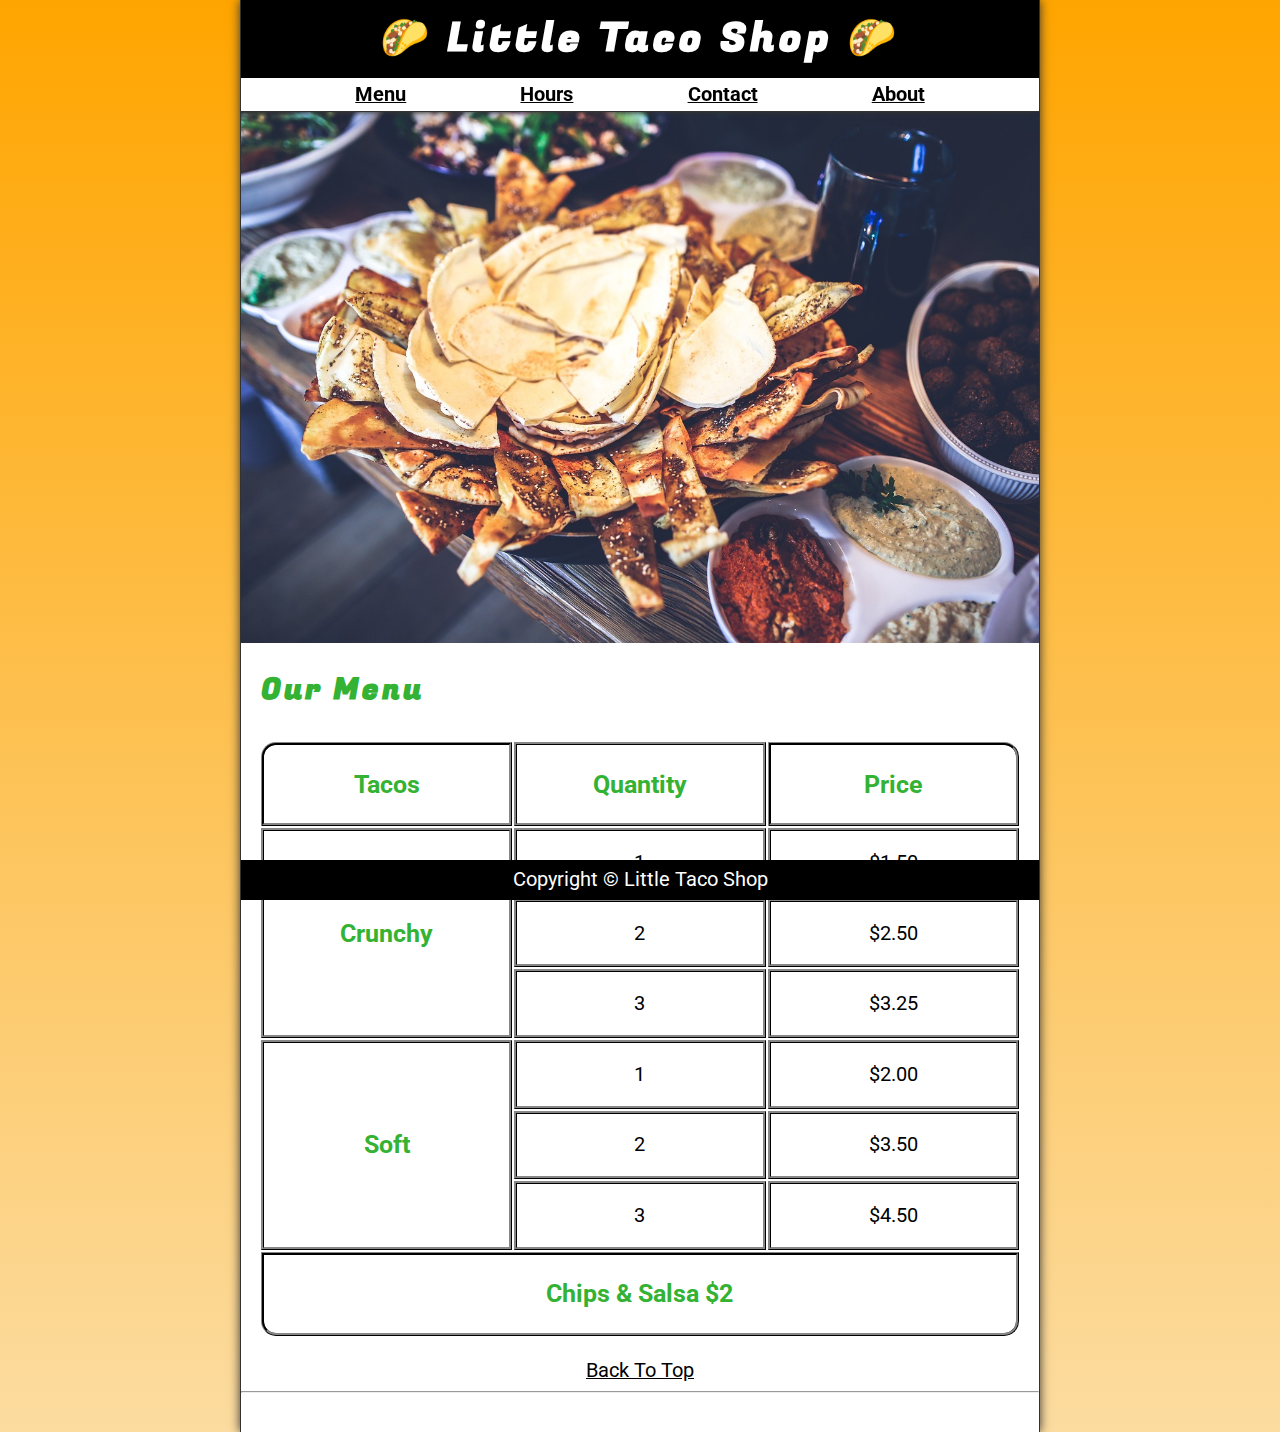
<file: index.html>
<!DOCTYPE html>
<html lang="en">
  <head>
    <meta charset="UTF-8" />
    <meta http-equiv="X-UA-Compatible" content="IE=edge" />
    <meta name="viewport" content="width=device-width, initial-scale=1.0" />
    <title>The Little Taco Shop</title>
    <link rel="stylesheet" href="./style.css" />
  </head>
  <body>
    <header class="header">
      <h1 class="header__h1">Little Taco Shop</h1>
      <nav class="header__nav">
        <ul class="header__ul">
          <li>
            <a href="#menu">Menu</a>
          </li>
          <li>
            <a href="./hours.html">Hours</a>
          </li>
          <li>
            <a href="./contact.html">Contact</a>
          </li>
          <li>
            <a href="./about.html">About</a>
          </li>
        </ul>
      </nav>
    </header>
    <section class="hero">
      <h2 class="hero__h2">Bienvenidos!</h2>
      <figure>
        <img
          src="./images/tacos_drink.jpg"
          alt="Tacos and a Drink"
          title="We love Tacos"
          width="400"
          height="250"
        />
        <figcaption class="offscreen">Tacos and a Drink</figcaption>
      </figure>
    </section>

    <main class="main">
      <article id="menu" class="main__article menu">
        <h2 class="menu__h2">Our Menu</h2>
        <table class="menu__container">
          <caption class="offscreen">
            Our Tacos
          </caption>
          <thead>
            <tr>
              <th class="menu__header" scope="col">Tacos</th>
              <th class="menu__header" scope="col">Quantity</th>
              <th class="menu__header" scope="col">Price</th>
            </tr>
          </thead>
          <tbody>
            <tr>
              <th class="menu__item menu__cr" scope="row" rowspan="3">
                Crunchy
              </th>
              <td class="menu__item">1</td>
              <td class="menu__item">$1.50</td>
            </tr>
            <tr>
              <td class="menu__item">2</td>
              <td class="menu__item">$2.50</td>
            </tr>
            <tr>
              <td class="menu__item">3</td>
              <td class="menu__item">$3.25</td>
            </tr>
            <tr>
              <th class="menu__item menu__sf" scope="row" rowspan="3">Soft</th>
              <td class="menu__item">1</td>
              <td class="menu__item">$2.00</td>
            </tr>
            <tr>
              <td class="menu__item">2</td>
              <td class="menu__item">$3.50</td>
            </tr>
            <tr>
              <td class="menu__item">3</td>
              <td class="menu__item">$4.50</td>
            </tr>
          </tbody>
          <tfoot>
            <tr>
              <td class="menu__item menu__cs" colspan="3">
                Chips &amp; Salsa $2
              </td>
            </tr>
          </tfoot>
        </table>

        <p class="center">
          <a href="#">Back To Top</a>
        </p>
      </article>
    </main>
    <hr />
    <footer class="footer">
      <p>
        <span class="nowrap">Copyright &copy;</span>
        <span class="nowrap">Little Taco Shop</span>
      </p>
    </footer>
  </body>
</html>
</file>
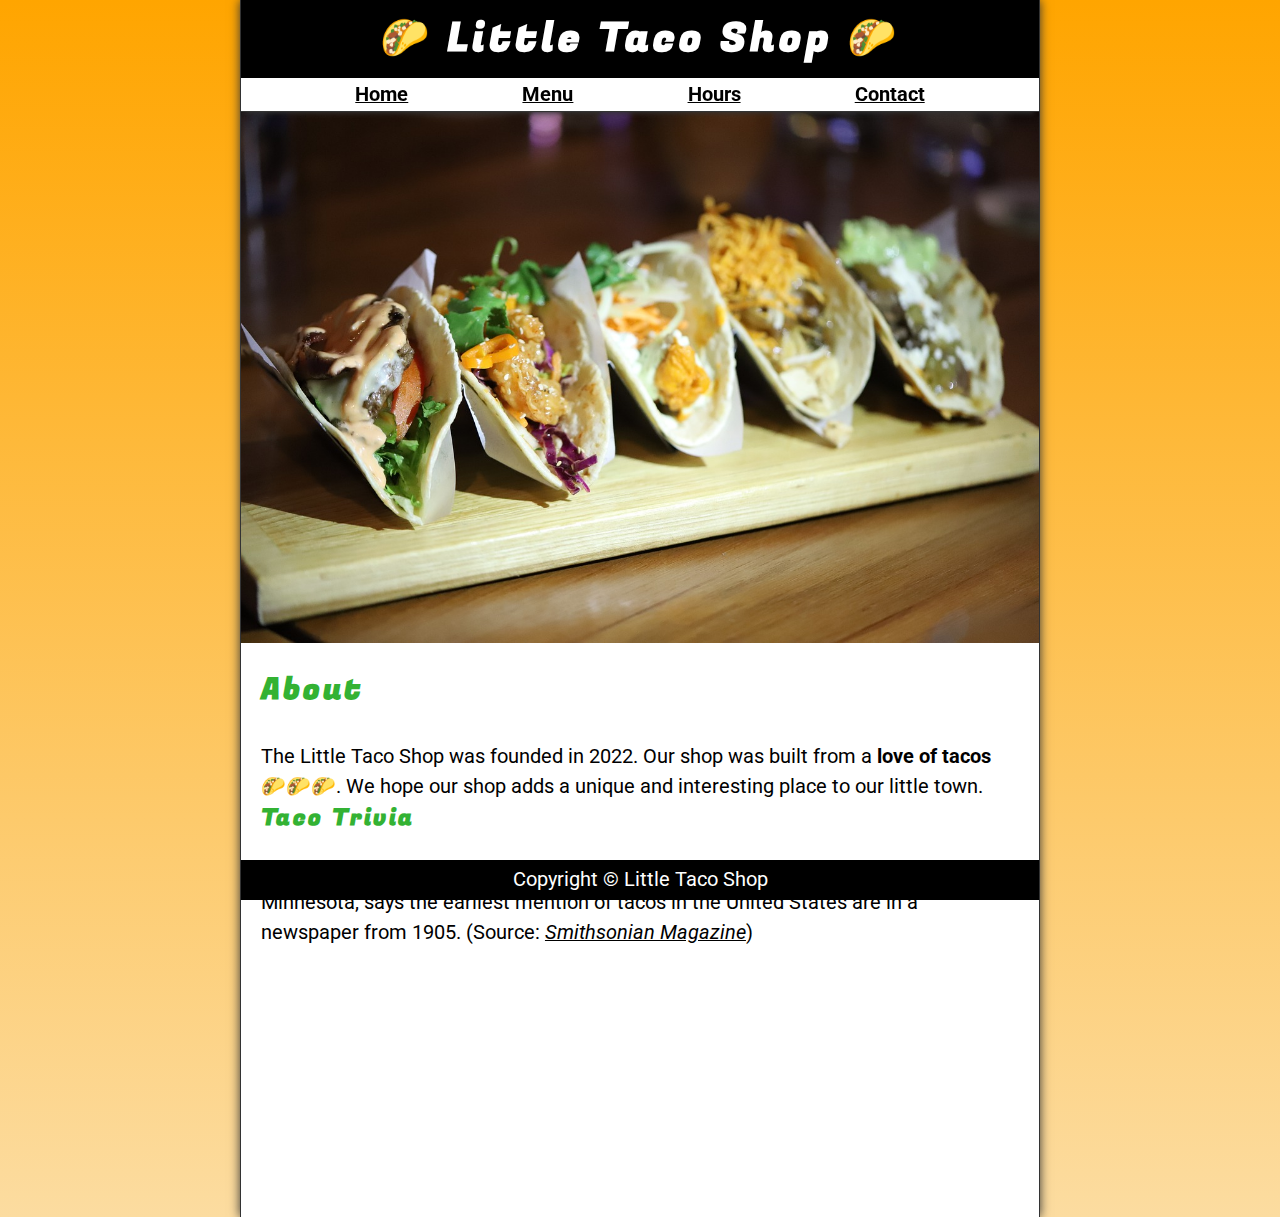
<file: about.html>
<!DOCTYPE html>
<html lang="en">
  <head>
    <meta charset="UTF-8" />
    <meta http-equiv="X-UA-Compatible" content="IE=edge" />
    <meta name="viewport" content="width=device-width, initial-scale=1.0" />
    <title>About</title>
    <link rel="stylesheet" href="./style.css" />
  </head>
  <body>
    <header class="header">
      <h1 class="header__h1">Little Taco Shop</h1>
      <nav class="header__nav">
        <ul class="header__ul">
          <li>
            <a href="/">Home</a>
          </li>
          <li>
            <a href="/#menu">Menu</a>
          </li>
          <li>
            <a href="./hours.html">Hours</a>
          </li>
          <li>
            <a href="./contact.html">Contact</a>
          </li>
        </ul>
      </nav>
    </header>
    <section class="hero">
      <figure>
        <img
          src="./images/tacos_deliciosos.jpg"
          alt="Deliciosos Tacos"
          title="We love Tacos"
          width="400"
          height="250"
        />
        <figcaption class="offscreen">Try these Delicious Tacos</figcaption>
      </figure>
    </section>

    <main class="main">
      <article id="about" class="main__article about">
        <h2>About</h2>
        <p>
          The Little Taco Shop was founded in
          <time datetime="2022">2022</time>. Our shop was built from a
          <strong>love of tacos</strong> 🌮🌮🌮. We hope our shop adds a unique
          and interesting place to our little town.
        </p>
        <aside class="about__trivia">
          <h3>Taco Trivia</h3>
          <p class="about__trivia-answer">
            Jeffrey M. Pilcher, taco historian and professor of history at the
            University of Minnesota, says the earliest mention of tacos in the
            United States are in a newspaper from
            <time datetime="1905">1905</time>. (Source:
            <cite
              ><a
                href="https://www.smithsonianmag.com/arts-culture/where-did-the-taco-come-from-81228162/"
                target="_blank"
                >Smithsonian Magazine</a
              ></cite
            >)
          </p>
        </aside>
      </article>
    </main>
    <footer class="footer">
      <p>
        <span class="nowrap">Copyright &copy;</span>
        <span class="nowrap">Little Taco Shop</span>
      </p>
    </footer>
  </body>
</html>
</file>
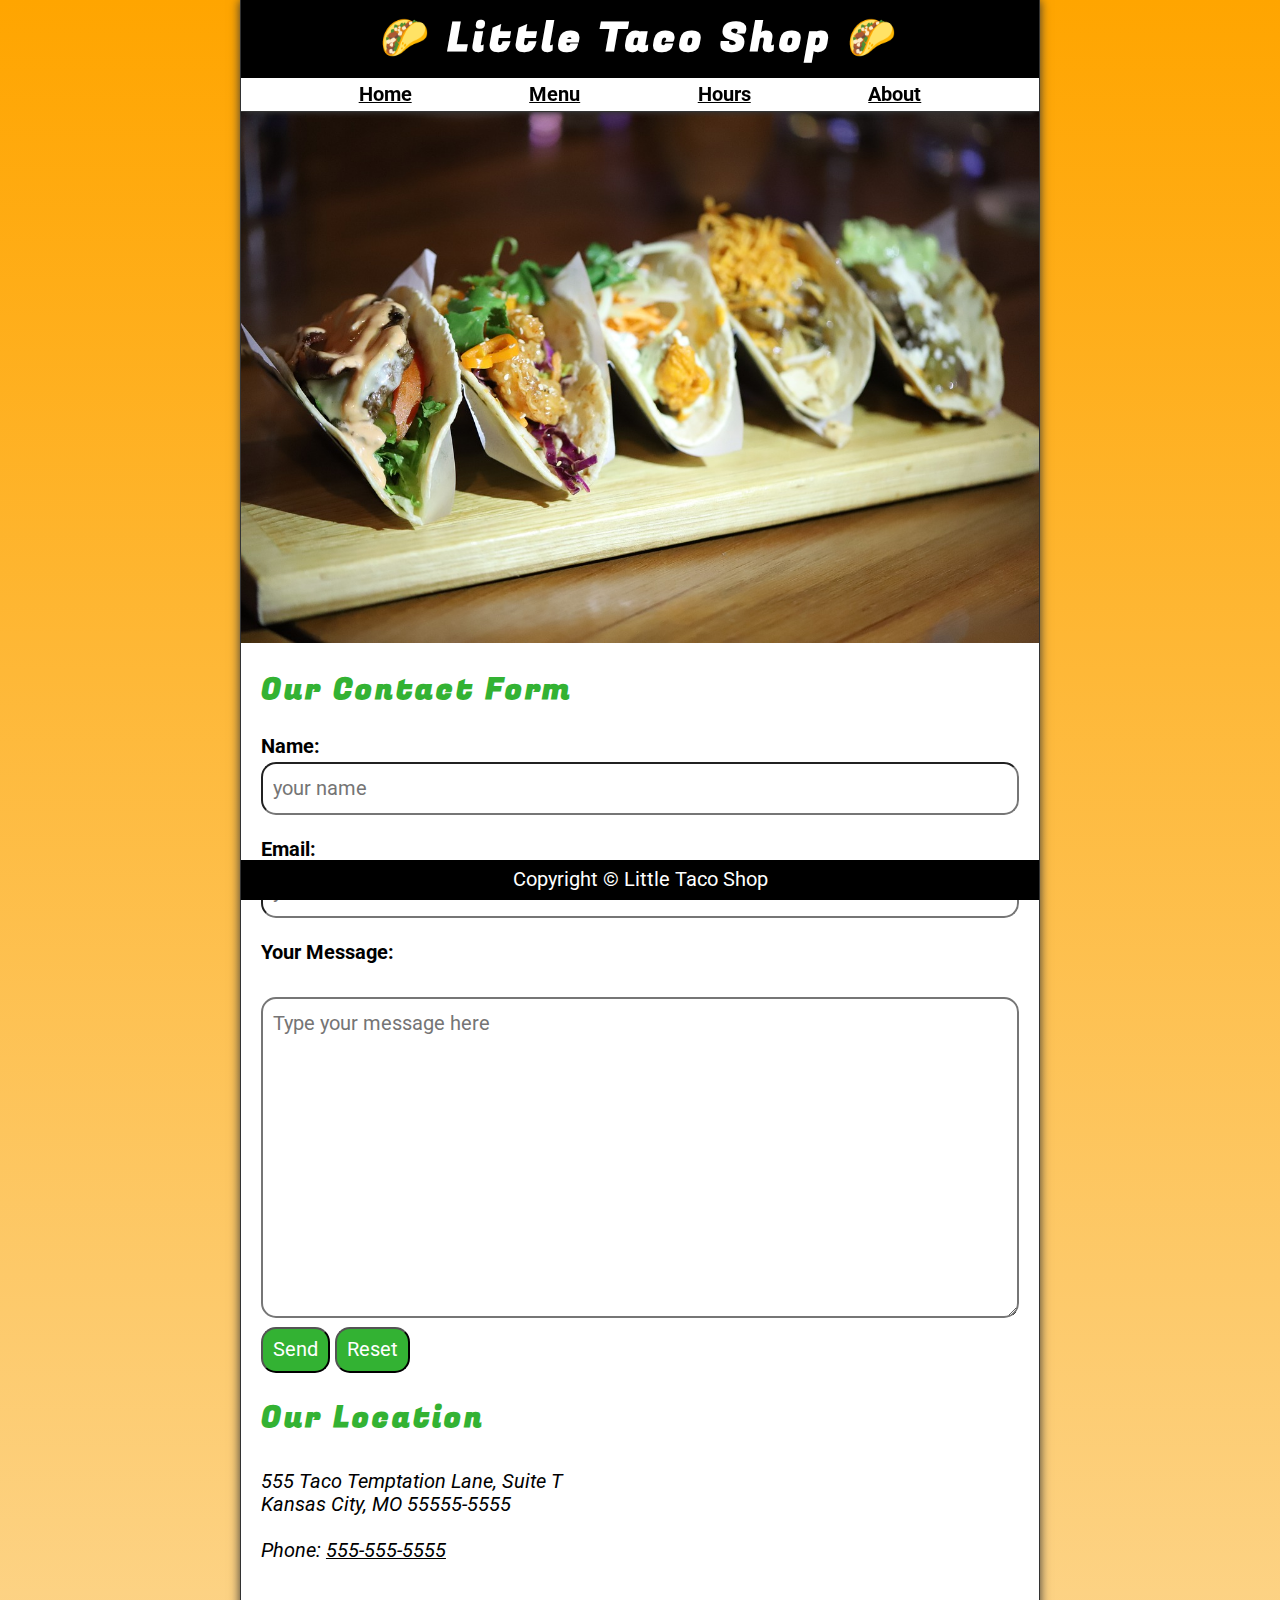
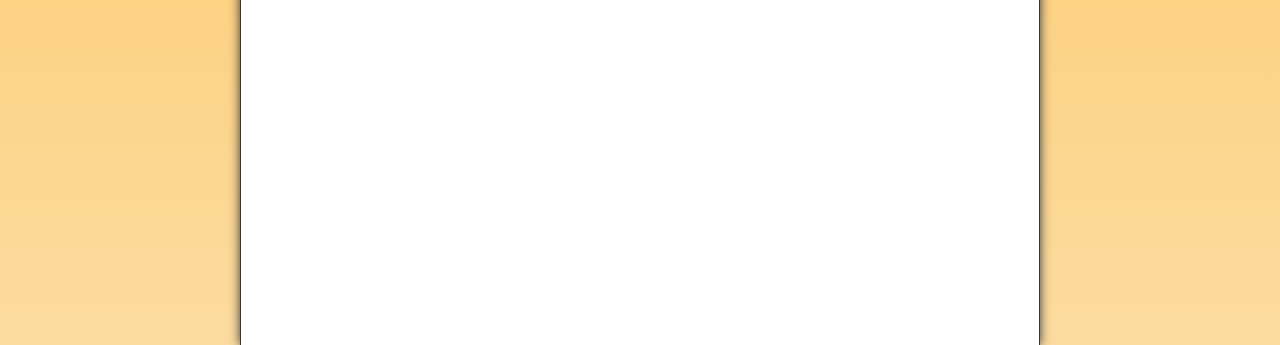
<file: contact.html>
<!DOCTYPE html>
<html lang="en">
  <head>
    <meta charset="UTF-8" />
    <meta http-equiv="X-UA-Compatible" content="IE=edge" />
    <meta name="viewport" content="width=device-width, initial-scale=1.0" />
    <title>Contact</title>
    <link rel="stylesheet" href="./style.css" />
  </head>
  <body>
    <header class="header">
      <h1 class="header__h1">Little Taco Shop</h1>
      <nav class="header__nav">
        <ul class="header__ul">
          <li>
            <a href="/">Home</a>
          </li>
          <li>
            <a href="/#menu">Menu</a>
          </li>
          <li>
            <a href="./hours.html">Hours</a>
          </li>
          <li>
            <a href="./about.html">About</a>
          </li>
        </ul>
      </nav>
    </header>
    <section class="hero">
      <figure>
        <img
          src="./images/tacos_deliciosos.jpg"
          alt="Deliciosos Tacos"
          title="We love Tacos"
          width="400"
          height="250"
        />
        <figcaption class="offscreen">Try these Delicious Tacos</figcaption>
      </figure>
    </section>

    <main class="main">
      <article class="main__article contact">
        <h2 class="contact__h2">Our Contact Form</h2>

        <form
          action="https://httpbin.org/get"
          method="get"
          class="contact__form"
        >
          <fieldset class="contact__fieldset">
            <legend class="offscreen">Send Us A Message</legend>
            <p class="contact__p">
              <label class="contact__label" for="name">Name:</label>
              <input
                class="contact__input"
                type="text"
                name="name"
                id="name"
                placeholder="your name"
                required
              />
            </p>
            <p class="contact__p">
              <label class="contact__label" for="email">Email:</label>
              <input
                class="contact__input"
                type="email"
                name="email"
                id="email"
                placeholder="your email"
                required
              />
            </p>
            <p>
              <label class="contact__label" for="message">Your Message:</label>
              <br />
              <textarea
                class="contact__textarea"
                name="message"
                id="message"
                cols="30"
                rows="10"
                placeholder="Type your message here"
              ></textarea>
            </p>
          </fieldset>
          <button class="contact__button" type="submit">Send</button>
          <button class="contact__button" type="reset">Reset</button>
        </form>
      </article>
      <br />
      <article class="main__article">
        <h2>Our Location</h2>
        <address>
          555 Taco Temptation Lane, Suite T<br />
          Kansas City, MO 55555-5555
          <br /><br />
          Phone: <a href="tel:+5555555555">555-555-5555</a>
        </address>
      </article>
    </main>

    <footer class="footer">
      <p>
        <span class="nowrap">Copyright &copy;</span>
        <span class="nowrap">Little Taco Shop</span>
      </p>
    </footer>
  </body>
</html>
</file>
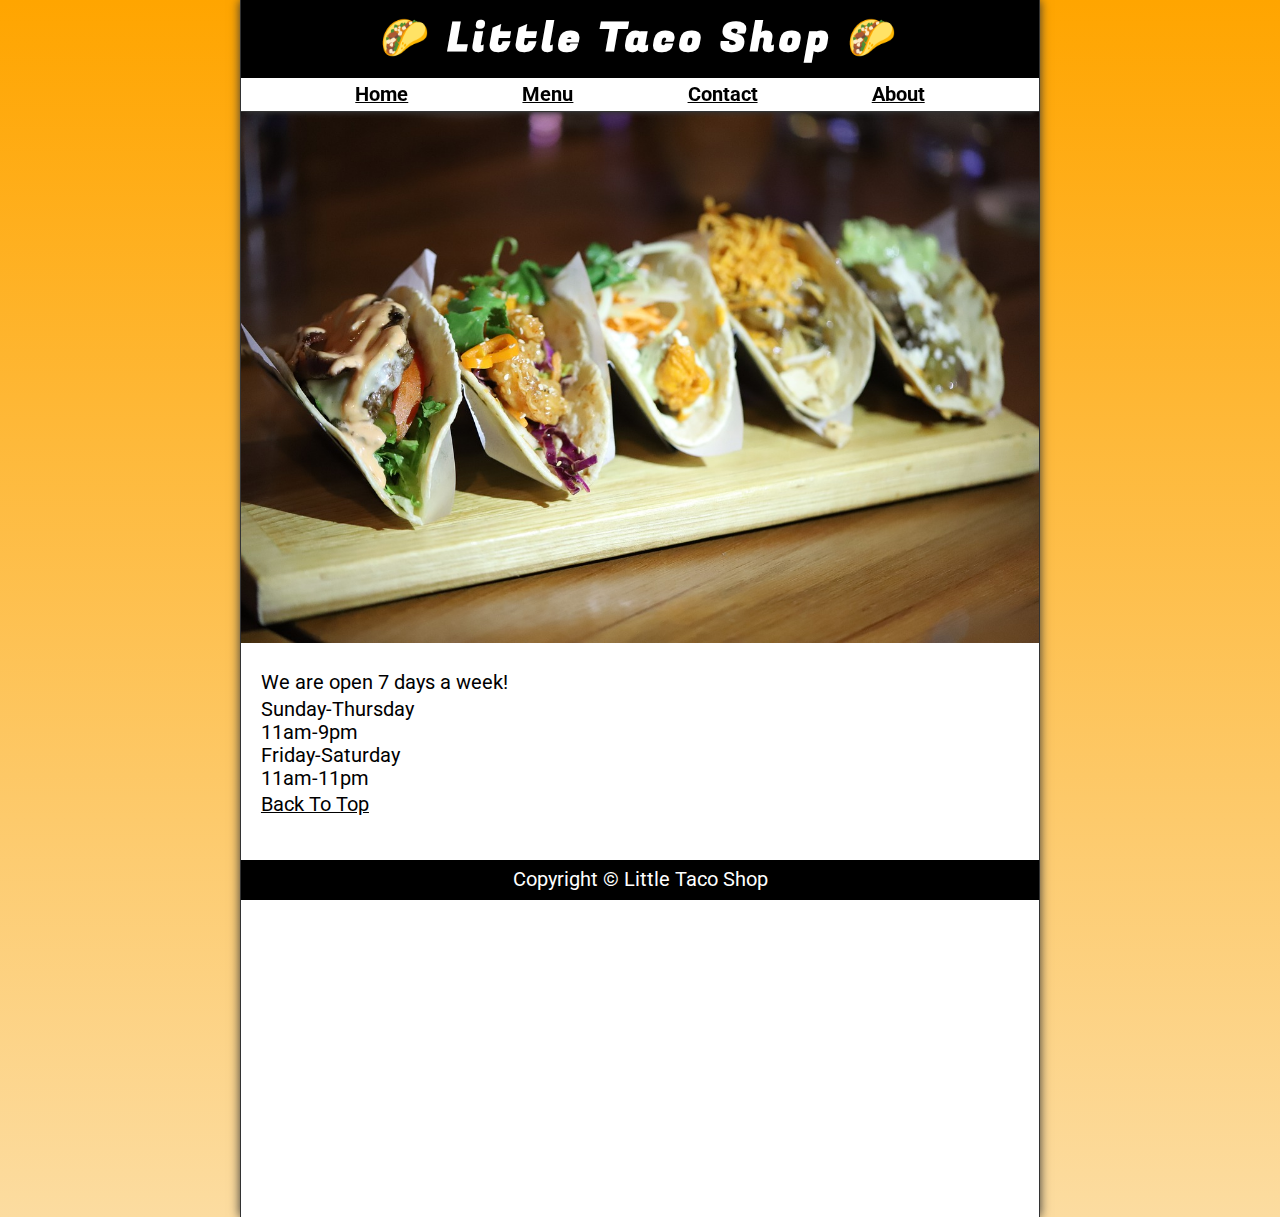
<file: hours.html>
<!DOCTYPE html>
<html lang="en">
  <head>
    <meta charset="UTF-8" />
    <meta http-equiv="X-UA-Compatible" content="IE=edge" />
    <meta name="viewport" content="width=device-width, initial-scale=1.0" />
    <title>Hours</title>
    <link rel="stylesheet" href="./style.css" />
  </head>
  <body>
    <header class="header">
      <h1 class="header__h1">Little Taco Shop</h1>
      <nav class="header__nav">
        <ul class="header__ul">
          <li>
            <a href="/">Home</a>
          </li>
          <li>
            <a href="/#menu">Menu</a>
          </li>
          <li>
            <a href="./contact.html">Contact</a>
          </li>
          <li>
            <a href="./about.html">About</a>
          </li>
        </ul>
      </nav>
    </header>
    <section class="hero">
      <figure>
        <img
          src="./images/tacos_deliciosos.jpg"
          alt="Deliciosos Tacos"
          title="We love Tacos"
          width="400"
          height="250"
        />
        <figcaption class="offscreen">Try these Delicious Tacos</figcaption>
      </figure>
    </section>

    <main class="main">
      <article class="main__article">
        <p>We are open 7 days a week!</p>
        <dl>
          <dt>Sunday-Thursday</dt>
          <dd>11am-9pm</dd>
          <dt>Friday-Saturday</dt>
          <dd>11am-11pm</dd>
        </dl>
        <p>
          <a href="#">Back To Top</a>
        </p>
      </article>
    </main>

    <footer class="footer">
      <p>
        <span class="nowrap">Copyright &copy;</span>
        <span class="nowrap">Little Taco Shop</span>
      </p>
    </footer>
  </body>
</html>
</file>
<file: style.css>
@import url("https://fonts.googleapis.com/css2?family=Fugaz+One&family=Roboto&display=swap");

/* RESET*/
*,
*::after,
*::before {
  margin: 0;
  padding: 0;
  box-sizing: border-box;
}

img {
  display: block;
  width: 100%;
  height: auto;
}

input,
button,
textarea {
  font: inherit;
}

/*VARIABLES*/
:root {
  /*FONTS*/
  --FF: "Roboto", sans-serif;
  --FF-HEADINGS: "Fugaz One", cursive;
  --FS: clamp(1rem, 2.2vh, 1.5rem);

  /*COLORS*/
  --BGCOLOR: orange;
  --BGCOLOR-FADE: rgb(252, 220, 160);
  --BGIMAGE: linear-gradient(to bottom, var(--BGCOLOR), var(--BGCOLOR-FADE));
  --BODY-BGCOLOR: #fff;
  --FONT-COLOR: #000;
  --BORDER-COLOR: #333;
  --HIGHLIGHT-COLOR: rgb(51, 178, 51);
  --LINK-COLOR: #000;
  --LINK-HOVER: hsl(0, 0%, 0%, 0.6);
  --LINK-ACTIVE: orange;
  --HEADER-BGCOLOR: #000;
  --HEADER-COLOR: #fff;
  --NAV-BGCOLOR: #fff;
  --HERO-BGCOLOR: rgba(51, 178, 51, 0.75);
  --HERO-COLOR: #fff;

  /*BORDERS*/
  --BORDER: 1px solid var(--BORDER-COLOR);

  /*PADDING*/
  --PADDING-TOP-BOTTOM: 0.25em;
  --PADDING-SIDE: 2.5%;

  /*STANDARD MARGIN*/
  --MARGIN: clamp(1em, 2.5vh; 1.5em) 0;
}

@media (prefers-color-scheme: dark) {
  :root {
    --BGCOLOR: #000;
    --BGCOLOR-FADE: gray;
    --HEADER-COLOR: whitesmoke;
    --NAV-BGCOLOR: rgb(20, 20, 20);
    --HERO-COLOR: #333;
    --BODY-BGCOLOR: #333;
    --FONT-COLOR: whitesmoke;
    --HIGHLIGHT-COLOR: whitesmoke;
    --BORDER-COLOR: whitesmoke;
    --LINK-COLOR: whitesmoke;
    --LINK-HOVER: orange;
    --LINK-ACTIVE: rgb(252, 200, 103);
  }
}

/*UTILITY CLASSES*/
.offscreen {
  position: absolute;
  left: -10000px;
}

.nowrap {
  white-space: nowrap;
}

.center {
  text-align: center;
}

/*GENERAL STYLES*/
html {
  scroll-behavior: smooth;
  font-size: var(--FS);
  font-family: var(--FF);
  background-color: var(--BGCOLOR);
  background-image: var(--BGIMAGE);
}

body {
  background-color: var(--BODY-BGCOLOR);
  color: var(--FONT-COLOR);
  min-height: 100vh;
  max-width: 800px;
  margin: 0 auto;
  border-left: var(--BORDER);
  border-right: var(--BORDER);
  box-shadow: 0 0 10px var(--BORDER-COLOR);
}

h1,
h2,
h3 {
  font-family: var(--FF-HEADINGS);
  letter-spacing: 0.1em;
}

h2,
h3 {
  margin-bottom: 1em;
  color: var(--HIGHLIGHT-COLOR);
}

p {
  line-height: 1.5;
}

a:any-link {
  color: var(--LINK-COLOR);
}

a:hover,
a:focus-visible {
  color: var(--LINK-HOVER);
}

a:active {
  color: var(--LINK-ACTIVE);
}

/*HEADER*/
.header {
  position: sticky;
  top: 0;
  z-index: 1;
}

.header__h1 {
  text-align: center;
  background-color: var(--HEADER-BGCOLOR);
  color: var(--HEADER-COLOR);
  padding: var(--PADDING-TOP-BOTTOM) var(--PADDING-SIDE);
}

.header__nav {
  background-color: var(--NAV-BGCOLOR);
  border-bottom: var(--BORDER);
  font-weight: bold;
  box-shadow: 0 6px 5px -5px var(--BORDER-COLOR);
}

.header__ul {
  padding: var(--PADDING-TOP-BOTTOM) var(--PADDING-SIDE);
  list-style-type: none;
  display: flex;
  justify-content: space-evenly;
  gap: 1rem;
}

/*HERO*/
.hero {
  position: relative;
}

.hero__h2 {
  background-color: var(--HERO-BGCOLOR);
  color: var(--HERO-COLOR);
  padding: 0.25em 0.5em;
  text-shadow: 2px 2px 5px var(--BORDER-COLOR);
  position: absolute;
  left: 20px;
  top: -100px;
  animation: showWelcome 0.5s ease-in-out 1s forwards;
}

@keyframes showWelcome {
  0% {
    top: -20px;
    transform: skew(0deg, -5deg) scaleY(0);
  }
  80% {
    top: 30px;
    transform: skew(10deg, -5deg) scaleY(1.2);
  }
  100% {
    top: 20px;
    transform: skew(-10deg, -5deg) scaleY(1);
  }
}

/*FOOTER*/
.footer {
  position: sticky;
  bottom: 0;
  background-color: var(--HEADER-BGCOLOR);
  color: var(--HEADER-COLOR);
  padding: var(--PADDING-TOP-BOTTOM) var(--PADDING-SIDE);
  text-align: center;
}

/*MAIN*/
.main {
  padding: var(--PADDING-TOP-BOTTOM) var(--PADDING-SIDE);
}

.main__article {
  scroll-margin-top: 6.5rem;
  margin: var(--MARGIN);
}

.main__article:first-child {
  margin-top: 1em;
}
.main__article:last-child {
  min-height: calc(100vh - 20rem);
}

/*ABOUT*/
.about__trivia {
  margin: var(--MARGIN);
}

.about__trivia-answer {
  margin-top: 1em;
}

/*CONTACT*/
.contact__h2 {
  margin: 0;
}

.contact__fieldset {
  border: none;
}

.contact__p {
  margin: 1em 0;
}

.contact__label {
  display: block;
  font-weight: bold;
}

.contact__input,
.contact__textarea {
  padding: 0.5em;
  border-radius: 15px;
  border-width: 2px;
  width: 100%;
}

.contact__button {
  padding: 0.5em;
  border-radius: 15px;
  background-color: var(--HIGHLIGHT-COLOR);
  color: var(--HEADER-COLOR);
}

/*MENU*/
thead,
tbody,
tfoot,
tr {
  display: contents;
}

.menu__container {
  display: grid;
  grid-template-columns: repeat(3, 1fr);
  grid-template-areas:
    "hd1 hd2 hd3"
    "cr cr1 cr1p"
    "cr cr2 cr2p"
    "cr cr3 cr3p"
    "sf sf1 sf1p"
    "sf sf2 sf2p"
    "sf sf3 sf3p"
    "cs cs cs";
  gap: 0.1em;
  margin-bottom: 1em;
}

.menu__cr {
  grid-area: cr;
}

.menu__sf {
  grid-area: sf;
}

.menu__cs {
  grid-area: cs;
}

.menu__cr,
.menu__sf,
.menu__cs,
.menu__header {
  color: var(--HIGHLIGHT-COLOR);
  font-weight: bold;
  height: 100%;
  display: grid;
  place-content: center;
}

.menu__header,
.menu__item {
  width: 100%;
  padding: 1em;
  border: medium ridge var(--BORDER-COLOR);
}

.menu__item {
  display: grid;
  place-content: center;
}

thead th:first-child {
  border-top-left-radius: 15px;
}
thead th:last-child {
  border-top-right-radius: 15px;
}

tfoot td {
  border-bottom-left-radius: 15px;
  border-bottom-right-radius: 15px;
}

@media screen and (min-width: 576px) {
  .header__h1::before {
    content: "🌮 ";
  }
  .header__h1::after {
    content: " 🌮";
  }

  .menu__header,
  .menu__cr,
  .menu__sf,
  .menu__cs {
    font-size: 125%;
  }
}
</file>
